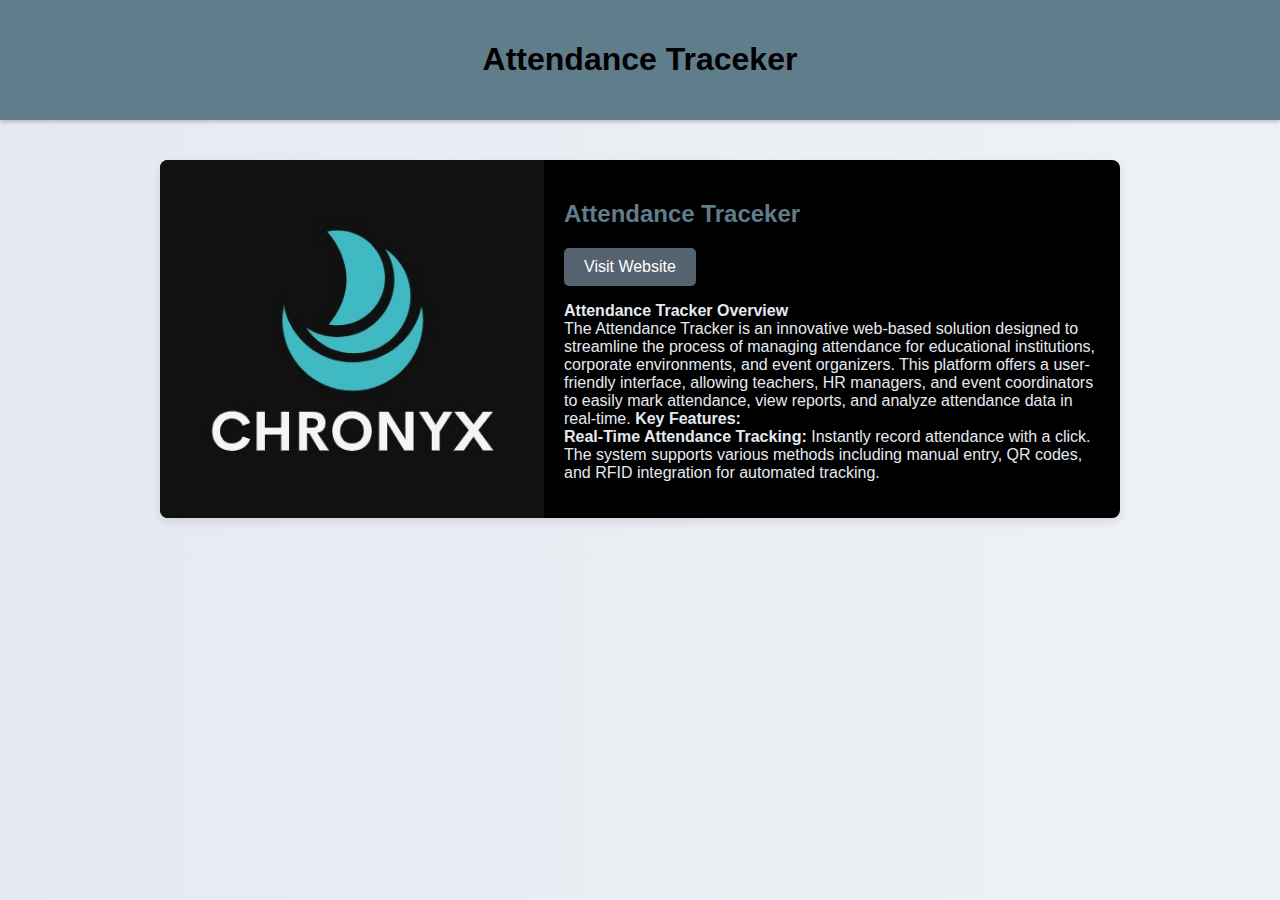
<file: site1.html>
<!DOCTYPE html>
<html lang="en">
<head>
    <meta charset="UTF-8">
    <meta name="viewport" content="width=device-width, initial-scale=1.0">
    <title>Attendance Traceker</title>
    <link rel="stylesheet" href="styles/site.css">
    <link rel="icon" type="image/png" sizes="32x32" href="img/me.jpeg">
    <link rel="icon" type="image/png" sizes="16x16" href="img/me.jpeg">
</head>
<body>
    <header>
        <h1>Attendance Traceker</h1>
    </header>
    <main>
        <section>
            <img src="img/site1.jpg" alt="Screenshot of Website 1">
            <div class="website-info">
                <h2>Attendance Traceker</h2>
                <a href="https://my-app-chi-vert.vercel.app/" target="_blank" class="btn">Visit Website</a>
                <p><strong>Attendance Tracker Overview</strong><br>
                    The Attendance Tracker is an innovative web-based solution designed to streamline the process of managing attendance for educational institutions, corporate environments, and event organizers. This platform offers a user-friendly interface, allowing teachers, HR managers, and event coordinators to easily mark attendance, view reports, and analyze attendance data in real-time.
                    
                    <strong>Key Features:</strong><br>
                    <strong>Real-Time Attendance Tracking:</strong> Instantly record attendance with a click. The system supports various methods including manual entry, QR codes, and RFID integration for automated tracking.<br>
                  </p>
                    
                
            </div>
        </section>
    </main>
</body>
</html>
</file>
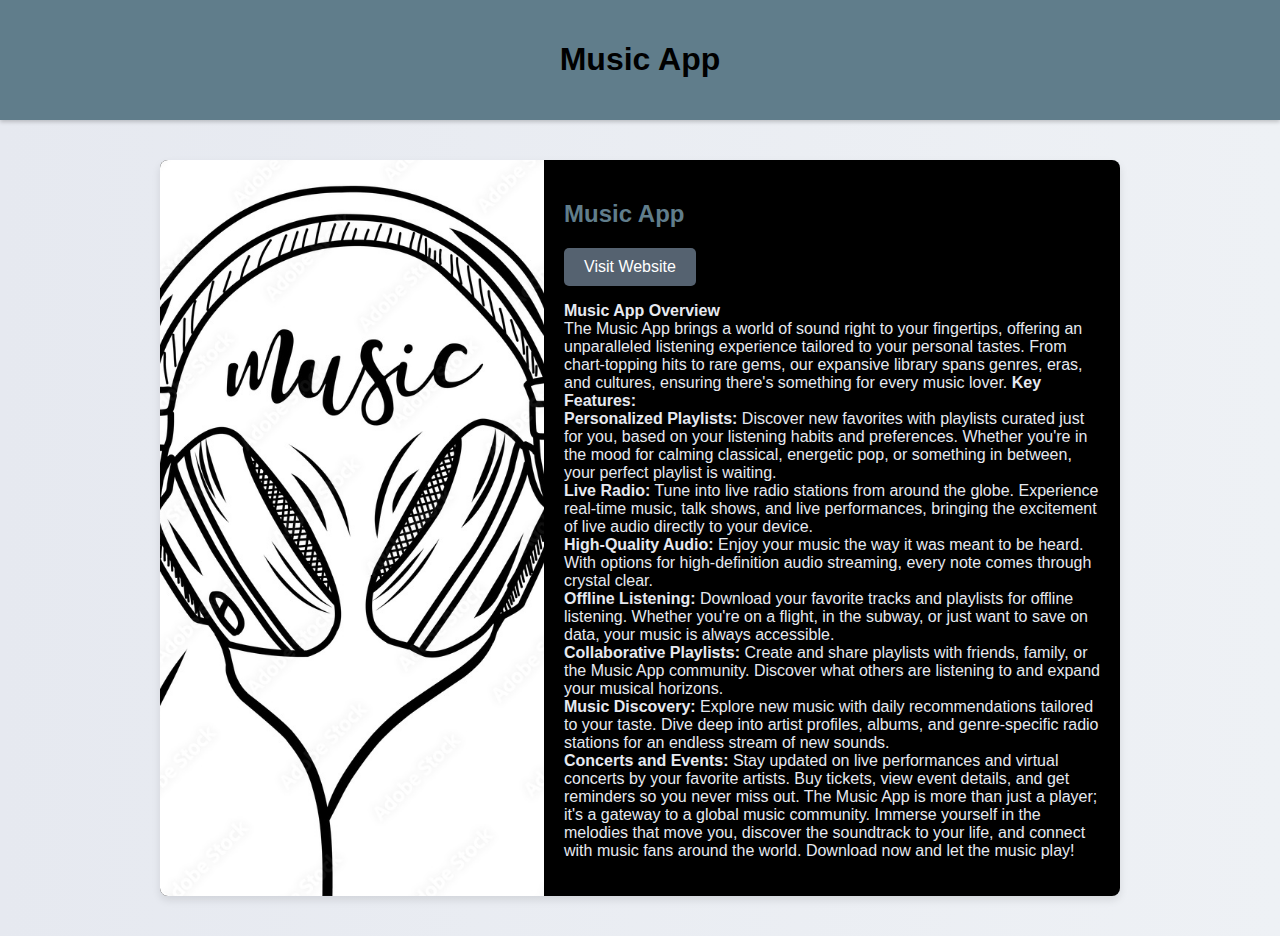
<file: site2.html>
<!DOCTYPE html>
<html lang="en">
<head>
    <meta charset="UTF-8">
    <meta name="viewport" content="width=device-width, initial-scale=1.0">
    <title>Music App</title>
    <link rel="stylesheet" href="styles/site.css">
    <link rel="icon" type="image/png" sizes="32x32" href="img/me.jpeg">
    <link rel="icon" type="image/png" sizes="16x16" href="img/me.jpeg">
</head>
<body>
    <header>
        <h1>Music App</h1>
    </header>
    <main>
        <section>
            <img src="img/site2.jpg" alt="Screenshot of Website 1">
            <div class="website-info">
                <h2>Music App</h2>
                <a href="https://lotify.freewebhostmost.com/" target="_blank" class="btn">Visit Website</a>
                <p><strong>Music App Overview</strong><br>
                    The Music App brings a world of sound right to your fingertips, offering an unparalleled listening experience tailored to your personal tastes. From chart-topping hits to rare gems, our expansive library spans genres, eras, and cultures, ensuring there's something for every music lover.
                    
                    <strong>Key Features:</strong><br>
                    <strong>Personalized Playlists:</strong> Discover new favorites with playlists curated just for you, based on your listening habits and preferences. Whether you're in the mood for calming classical, energetic pop, or something in between, your perfect playlist is waiting.<br>
                    <strong>Live Radio:</strong> Tune into live radio stations from around the globe. Experience real-time music, talk shows, and live performances, bringing the excitement of live audio directly to your device.<br>
                    <strong>High-Quality Audio:</strong> Enjoy your music the way it was meant to be heard. With options for high-definition audio streaming, every note comes through crystal clear.<br>
                    <strong>Offline Listening:</strong> Download your favorite tracks and playlists for offline listening. Whether you're on a flight, in the subway, or just want to save on data, your music is always accessible.<br>
                    <strong>Collaborative Playlists:</strong> Create and share playlists with friends, family, or the Music App community. Discover what others are listening to and expand your musical horizons.<br>
                    <strong>Music Discovery:</strong> Explore new music with daily recommendations tailored to your taste. Dive deep into artist profiles, albums, and genre-specific radio stations for an endless stream of new sounds.<br>
                    <strong>Concerts and Events:</strong> Stay updated on live performances and virtual concerts by your favorite artists. Buy tickets, view event details, and get reminders so you never miss out.
                    
                    The Music App is more than just a player; it's a gateway to a global music community. Immerse yourself in the melodies that move you, discover the soundtrack to your life, and connect with music fans around the world. Download now and let the music play!</p>
                    
                <!-- Add more detailed information here -->
               
            </div>
        </section>
    </main>
</body>
</html>
</file>
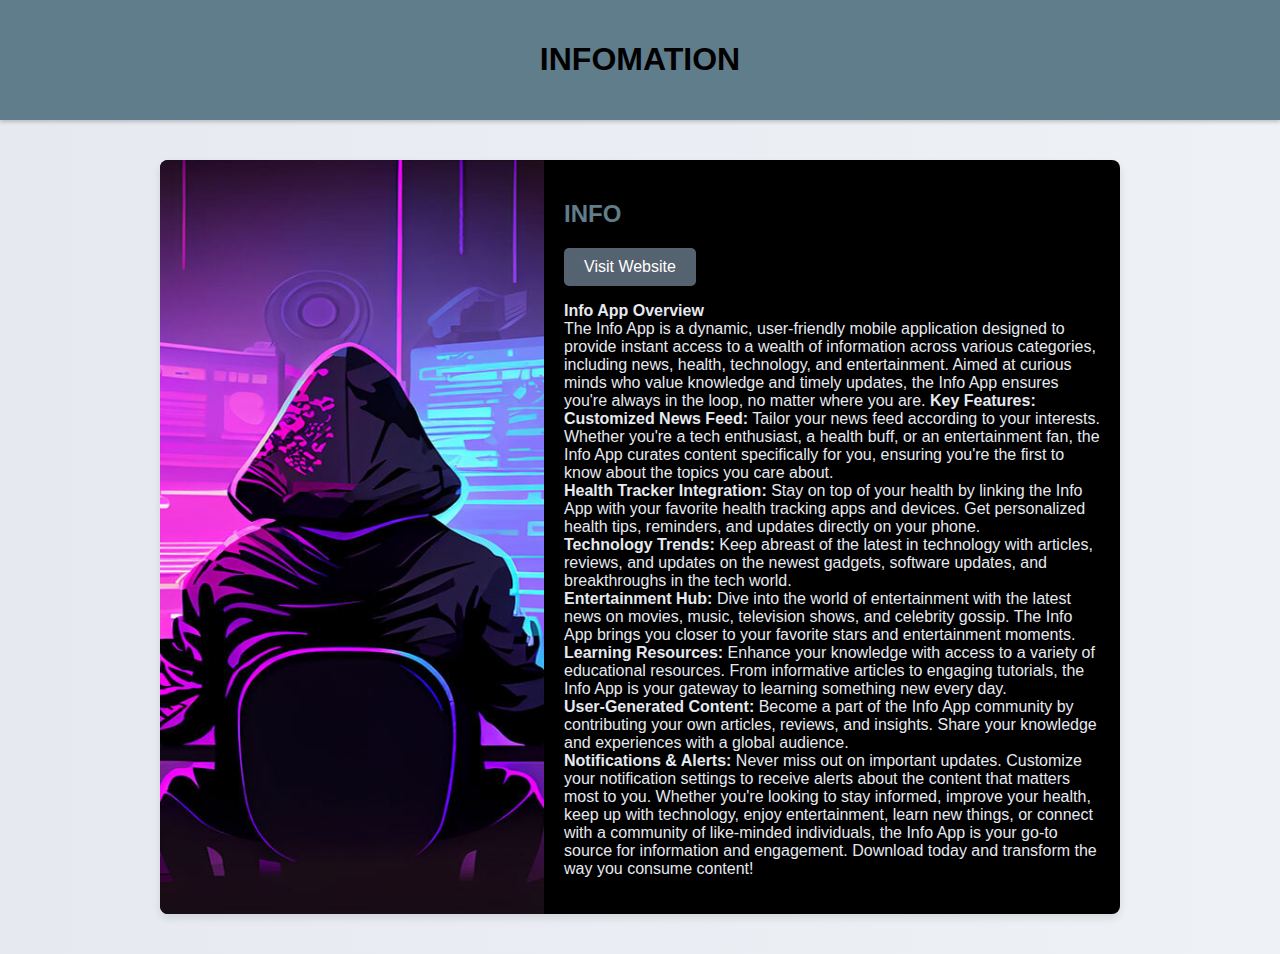
<file: site3.html>
<!DOCTYPE html>
<html lang="en">
<head>
    <meta charset="UTF-8">
    <meta name="viewport" content="width=device-width, initial-scale=1.0">
    <title>INFOMATION</title>
    <link rel="stylesheet" href="styles/site.css">
    <link rel="icon" type="image/png" sizes="32x32" href="img/me.jpeg">
    <link rel="icon" type="image/png" sizes="16x16" href="img/me.jpeg">
</head>
<body>
    <header>
        <h1>INFOMATION</h1>
    </header>
    <main>
        <section>
            <img src="img/site3.jpg" alt="Screenshot of Website 1">
            <div class="website-info">
                <h2>INFO</h2>
                <a href="https://my-app-chi-vert.vercel.app/" target="_blank" class="btn">Visit Website</a>
                <p><strong>Info App Overview</strong><br>
                    The Info App is a dynamic, user-friendly mobile application designed to provide instant access to a wealth of information across various categories, including news, health, technology, and entertainment. Aimed at curious minds who value knowledge and timely updates, the Info App ensures you're always in the loop, no matter where you are.
                    
                    <strong>Key Features:</strong><br>
                    <strong>Customized News Feed:</strong> Tailor your news feed according to your interests. Whether you're a tech enthusiast, a health buff, or an entertainment fan, the Info App curates content specifically for you, ensuring you're the first to know about the topics you care about.<br>
                    <strong>Health Tracker Integration:</strong> Stay on top of your health by linking the Info App with your favorite health tracking apps and devices. Get personalized health tips, reminders, and updates directly on your phone.<br>
                    <strong>Technology Trends:</strong> Keep abreast of the latest in technology with articles, reviews, and updates on the newest gadgets, software updates, and breakthroughs in the tech world.<br>
                    <strong>Entertainment Hub:</strong> Dive into the world of entertainment with the latest news on movies, music, television shows, and celebrity gossip. The Info App brings you closer to your favorite stars and entertainment moments.<br>
                    <strong>Learning Resources:</strong> Enhance your knowledge with access to a variety of educational resources. From informative articles to engaging tutorials, the Info App is your gateway to learning something new every day.<br>
                    <strong>User-Generated Content:</strong> Become a part of the Info App community by contributing your own articles, reviews, and insights. Share your knowledge and experiences with a global audience.<br>
                    <strong>Notifications & Alerts:</strong> Never miss out on important updates. Customize your notification settings to receive alerts about the content that matters most to you.
                    
                    Whether you're looking to stay informed, improve your health, keep up with technology, enjoy entertainment, learn new things, or connect with a community of like-minded individuals, the Info App is your go-to source for information and engagement. Download today and transform the way you consume content!</p>
                    
                <!-- Add more detailed information here -->
                
            </div>
        </section>
    </main>
</body>
</html>
</file>
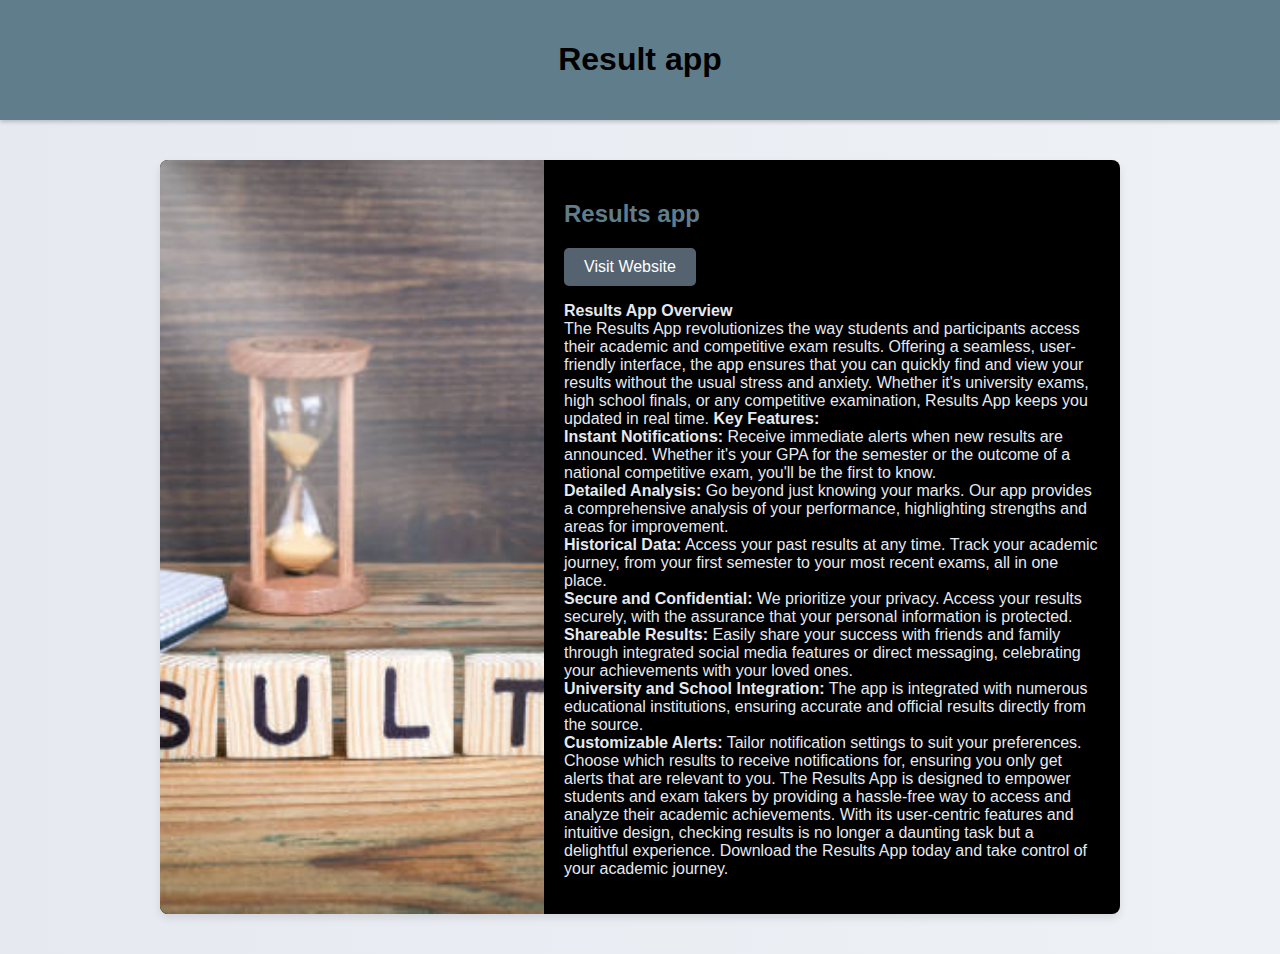
<file: site4.html>
<!DOCTYPE html>
<html lang="en">
<head>
    <meta charset="UTF-8">
    <meta name="viewport" content="width=device-width, initial-scale=1.0">
    <title>Result app</title>
    <link rel="stylesheet" href="styles/site.css">
    <link rel="icon" type="image/png" sizes="32x32" href="img/me.jpeg">
    <link rel="icon" type="image/png" sizes="16x16" href="img/me.jpeg">
</head>
<body>
    <header>
        <h1>Result app</h1>
    </header>
    <main>
        <section>
            <img src="img/site4.jpg" alt="Screenshot of Website 1">
            <div class="website-info">
                <h2>Results app</h2>
                <a href="https://kmit-resultz.vercel.app/" target="_blank" class="btn">Visit Website</a>
                <p><strong>Results App Overview</strong><br>
                    The Results App revolutionizes the way students and participants access their academic and competitive exam results. Offering a seamless, user-friendly interface, the app ensures that you can quickly find and view your results without the usual stress and anxiety. Whether it's university exams, high school finals, or any competitive examination, Results App keeps you updated in real time.
                    
                    <strong>Key Features:</strong><br>
                    <strong>Instant Notifications:</strong> Receive immediate alerts when new results are announced. Whether it's your GPA for the semester or the outcome of a national competitive exam, you'll be the first to know.<br>
                    <strong>Detailed Analysis:</strong> Go beyond just knowing your marks. Our app provides a comprehensive analysis of your performance, highlighting strengths and areas for improvement.<br>
                    <strong>Historical Data:</strong> Access your past results at any time. Track your academic journey, from your first semester to your most recent exams, all in one place.<br>
                    <strong>Secure and Confidential:</strong> We prioritize your privacy. Access your results securely, with the assurance that your personal information is protected.<br>
                    <strong>Shareable Results:</strong> Easily share your success with friends and family through integrated social media features or direct messaging, celebrating your achievements with your loved ones.<br>
                    <strong>University and School Integration:</strong> The app is integrated with numerous educational institutions, ensuring accurate and official results directly from the source.<br>
                    <strong>Customizable Alerts:</strong> Tailor notification settings to suit your preferences. Choose which results to receive notifications for, ensuring you only get alerts that are relevant to you.
                    
                    The Results App is designed to empower students and exam takers by providing a hassle-free way to access and analyze their academic achievements. With its user-centric features and intuitive design, checking results is no longer a daunting task but a delightful experience. Download the Results App today and take control of your academic journey.</p>
                    
                <!-- Add more detailed information here -->
                
            </div>
        </section>
    </main>
</body>
</html>
</file>
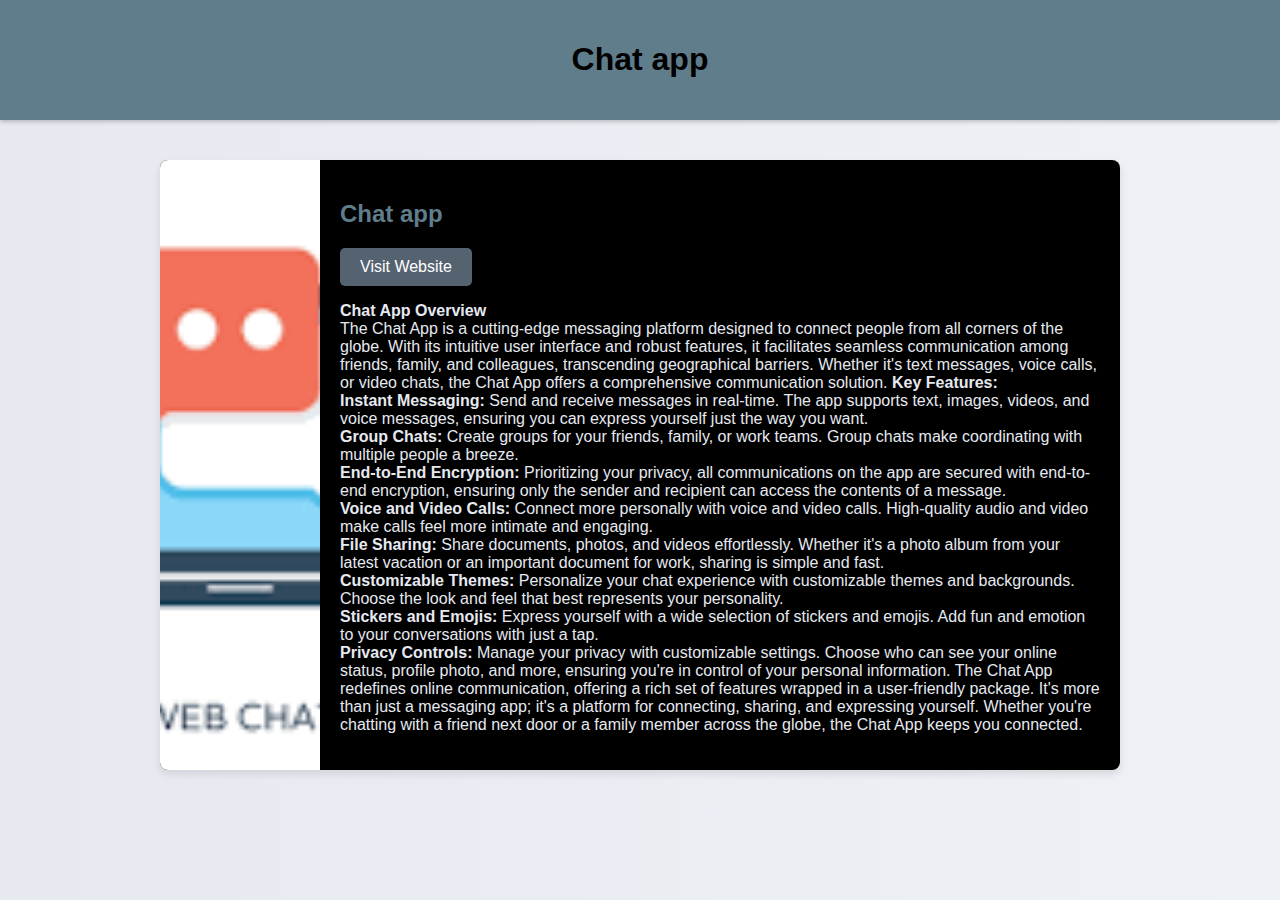
<file: site5.html>
<!DOCTYPE html>
<html lang="en">
<head>
    <meta charset="UTF-8">
    <meta name="viewport" content="width=device-width, initial-scale=1.0">
    <title>Chat app</title>
    <link rel="stylesheet" href="styles/site.css">
    <link rel="icon" type="image/png" sizes="32x32" href="img/me.jpeg">
    <link rel="icon" type="image/png" sizes="16x16" href="img/me.jpeg">
</head>
<body>
    <header>
        <h1>Chat app</h1>
    </header>
    <main>
        <section>
            <img src="img/site5.png" alt="Screenshot of Website 1">
            <div class="website-info">
                <h2>Chat app</h2>
                 <!-- Add more detailed information here -->
                 <a href="https://chatapf.vercel.app" target="_blank" class="btn">Visit Website</a>
                <p><strong>Chat App Overview</strong><br>
                    The Chat App is a cutting-edge messaging platform designed to connect people from all corners of the globe. With its intuitive user interface and robust features, it facilitates seamless communication among friends, family, and colleagues, transcending geographical barriers. Whether it's text messages, voice calls, or video chats, the Chat App offers a comprehensive communication solution.
                    
                    <strong>Key Features:</strong><br>
                    <strong>Instant Messaging:</strong> Send and receive messages in real-time. The app supports text, images, videos, and voice messages, ensuring you can express yourself just the way you want.<br>
                    <strong>Group Chats:</strong> Create groups for your friends, family, or work teams. Group chats make coordinating with multiple people a breeze.<br>
                    <strong>End-to-End Encryption:</strong> Prioritizing your privacy, all communications on the app are secured with end-to-end encryption, ensuring only the sender and recipient can access the contents of a message.<br>
                    <strong>Voice and Video Calls:</strong> Connect more personally with voice and video calls. High-quality audio and video make calls feel more intimate and engaging.<br>
                    <strong>File Sharing:</strong> Share documents, photos, and videos effortlessly. Whether it's a photo album from your latest vacation or an important document for work, sharing is simple and fast.<br>
                    <strong>Customizable Themes:</strong> Personalize your chat experience with customizable themes and backgrounds. Choose the look and feel that best represents your personality.<br>
                    <strong>Stickers and Emojis:</strong> Express yourself with a wide selection of stickers and emojis. Add fun and emotion to your conversations with just a tap.<br>
                    <strong>Privacy Controls:</strong> Manage your privacy with customizable settings. Choose who can see your online status, profile photo, and more, ensuring you're in control of your personal information.
                    
                    The Chat App redefines online communication, offering a rich set of features wrapped in a user-friendly package. It's more than just a messaging app; it's a platform for connecting, sharing, and expressing yourself. Whether you're chatting with a friend next door or a family member across the globe, the Chat App keeps you connected.</p>
                    
               
            </div>
        </section>
    </main>
</body>
</html>
</file>
<file: styles/site.css>
body {
    font-family: 'Arial', sans-serif;
    margin: 0;
    padding: 0;
    background: linear-gradient(to right, #e6e9f0 0%, #eef1f5 100%);
    color: #333;
}

header {
    background-color: #607d8b; /* Softer grey-blue for a more elegant look */
    color:black;
    padding: 20px;
    text-align: center;
    box-shadow: 0 2px 4px rgba(0, 0, 0, 0.2); /* Adds depth */
}

main {
    padding: 20px;
    display: flex;
    flex-direction: column;
    align-items: center;
}

section {
    display: flex;
    flex-direction: row;
    justify-content: flex-start;
    margin: 20px 0;
    background: black;
    color: #e6e9f0;
     /* Bright white to contrast with the background */
    box-shadow: 0 4px 8px rgba(0, 0, 0, 0.1); /* Enhanced shadow for depth */
    width: 80%;
    max-width: 960px;
    border-radius: 8px; /* Rounded corners */
}

section img {
    width: 40%;
    height: auto;
    object-fit: cover;
    border-top-left-radius: 8px; /* Rounded corner for the image */
    border-bottom-left-radius: 8px; /* Consistent with section's border-radius */
}

.website-info {
    padding: 20px;
    flex-grow: 1;
}

.website-info h2 {
    color: #607d8b; /* Matching the header */
}

.btn {
    display: inline-block;
    background-color: #556270; /* Darker, muted tone for contrast */
    color: #ffffff;
    padding: 10px 20px;
    text-decoration: none;
    border-radius: 5px;
    transition: background-color 0.3s ease;
}

.btn:hover {
    background-color: #455a64; /* Darken on hover for interaction feedback */
}

@media (max-width: 768px) {
    section {
        flex-direction: column;
        width: 90%;
    }

    section img {
        width: 100%; /* Full width on smaller screens */
        border-top-right-radius: 8px; /* Adjusted for the changed layout */
        border-bottom-left-radius: 0;
    }

    .website-info {
        max-width: none;
    }
}
</file>
